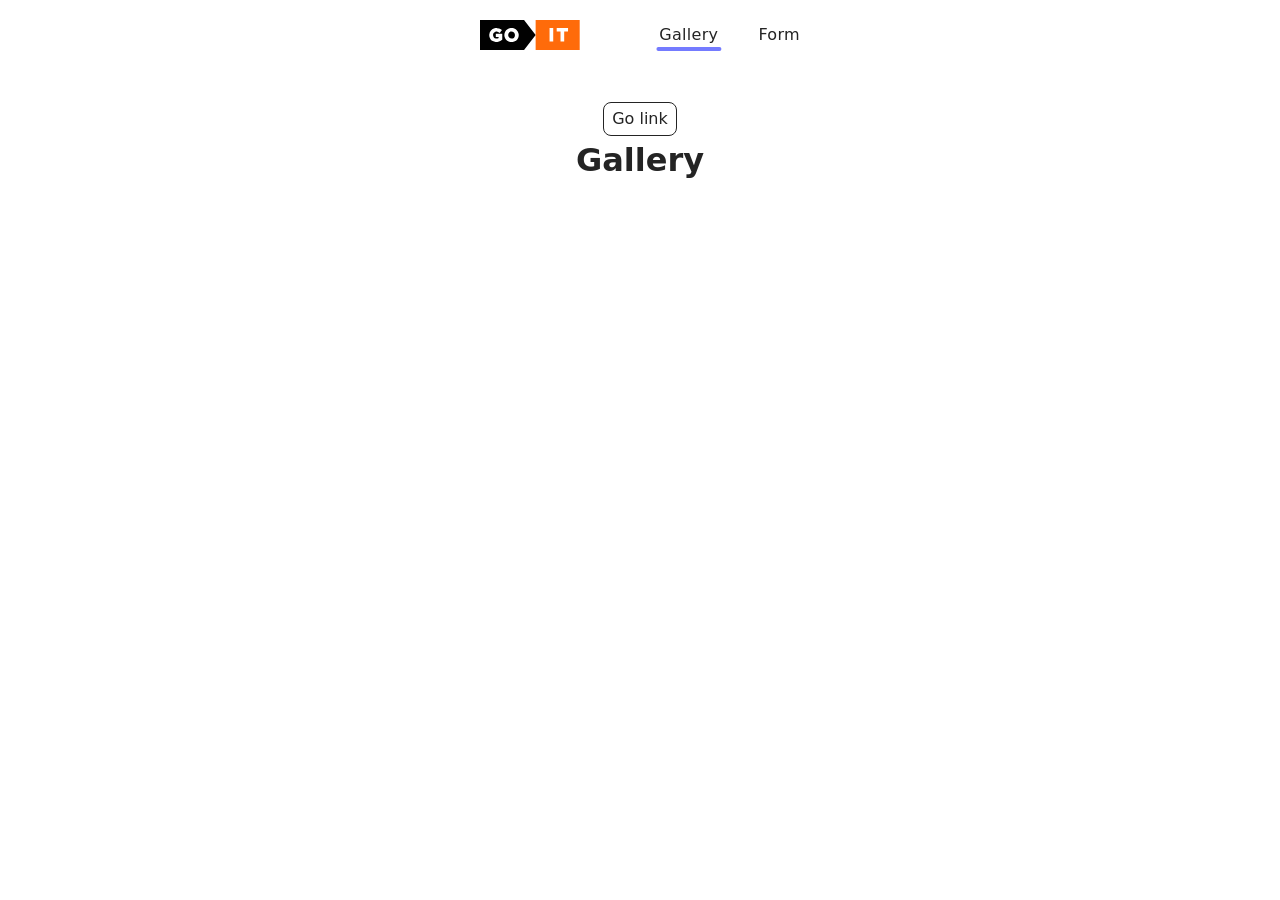
<file: src/1-gallery.html>
<!DOCTYPE html>
<html lang="en">
  <head>
    <meta charset="UTF-8" />
    <meta name="viewport" content="width=device-width, initial-scale=1.0" />
    <title>Gallery Page</title>
    <link rel="stylesheet" href="./css/styles.css" />
  </head>
  <body>
    <!-- Header -->
    <header class="header">
      <div class="container">
        <nav class="nav">
          <a class="nav-logo" href="./index.html" aria-label="Site logo">
            <svg class="nav-logo-icon" width="100" height="30">
              <use href="./img/sprite.svg#logo"></use>
            </svg>
          </a>
          <ul class="nav-list">
             <li class="nav-item">
               <a class="nav-link active" href="./1-gallery.html">Gallery</a>
            </li>
             <li class="nav-item">
               <a class="nav-link" href="./2-form.html">Form</a>
            </li>
          </ul>
        </nav>
      </div>
    </header>

    <!-- Main content -->
    <main>
      <div class="container">
        
        <a class="back-link" href="./index.html">Go link</a>
        <h1 class="main-title">Gallery</h1>
        
        <ul class="gallery"></ul>
        
      </div>
    </main>

   
    <script type="module" src="./js/1-gallery.js"></script>
  </body>
</html>
</file>
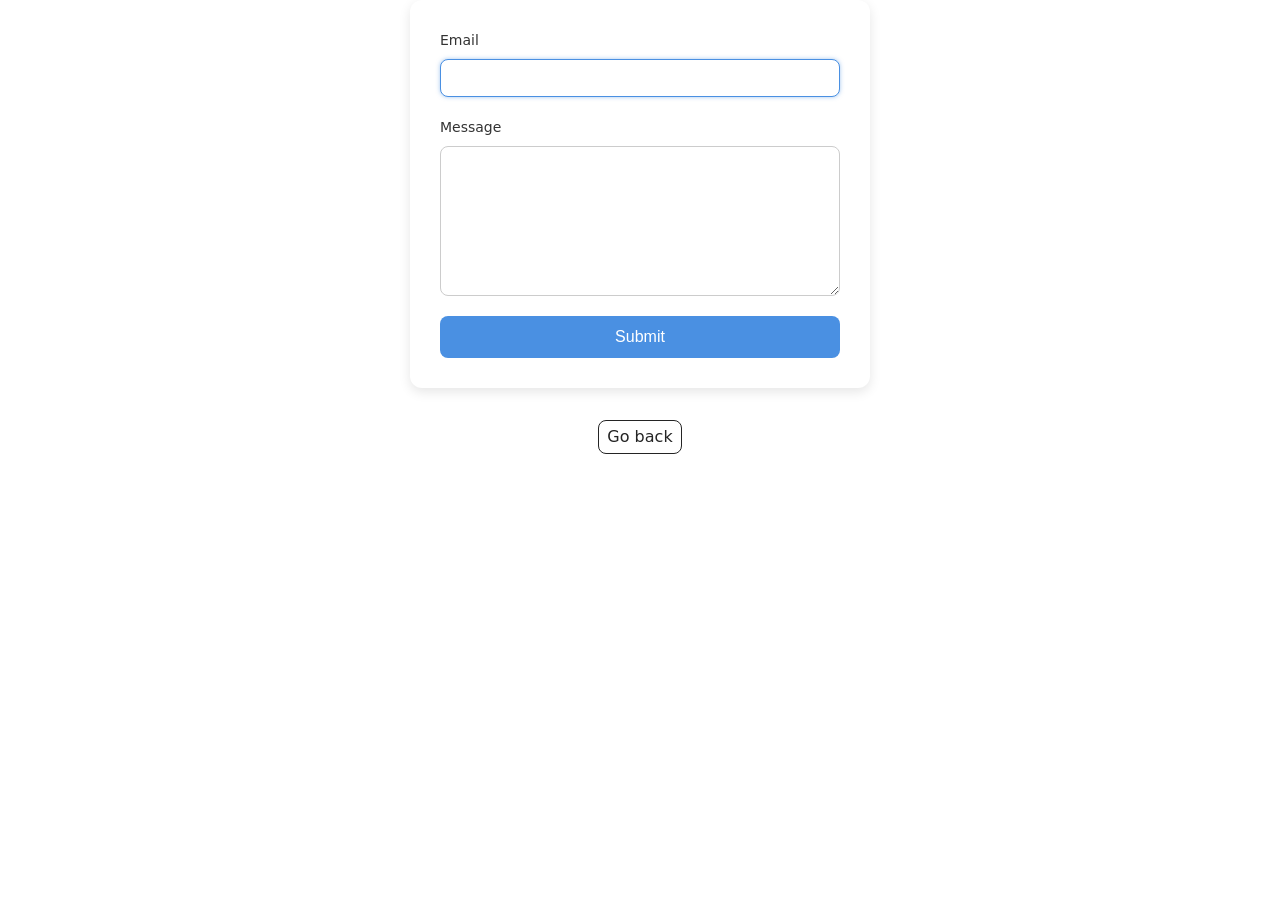
<file: src/2-form.html>
<!DOCTYPE html>
<html lang="en">
  <head>
    <meta charset="UTF-8" />
    <meta http-equiv="X-UA-Compatible" content="IE=edge" />
    <meta name="viewport" content="width=device-width, initial-scale=1.0" />
    <title>Form</title>
    <link rel="stylesheet" href="./css/styles.css" />
  </head>
  <body>
   
<form class="feedback-form" autocomplete="off">
  <label>
    Email
    <input type="email" name="email" autofocus />
  </label>
  <label>
    Message
    <textarea name="message" rows="8"></textarea>
  </label>
  <button type="submit">Submit</button>
</form>

    <main>
      <div class="container">
       <a class="back-link" href="./index.html">Go back</a>
       <h1 class="main-title"></h1>
       
      </div>
    </main>

    <script type="module" src="./js/2-form.js"></script>

  </body>
</html>
</file>
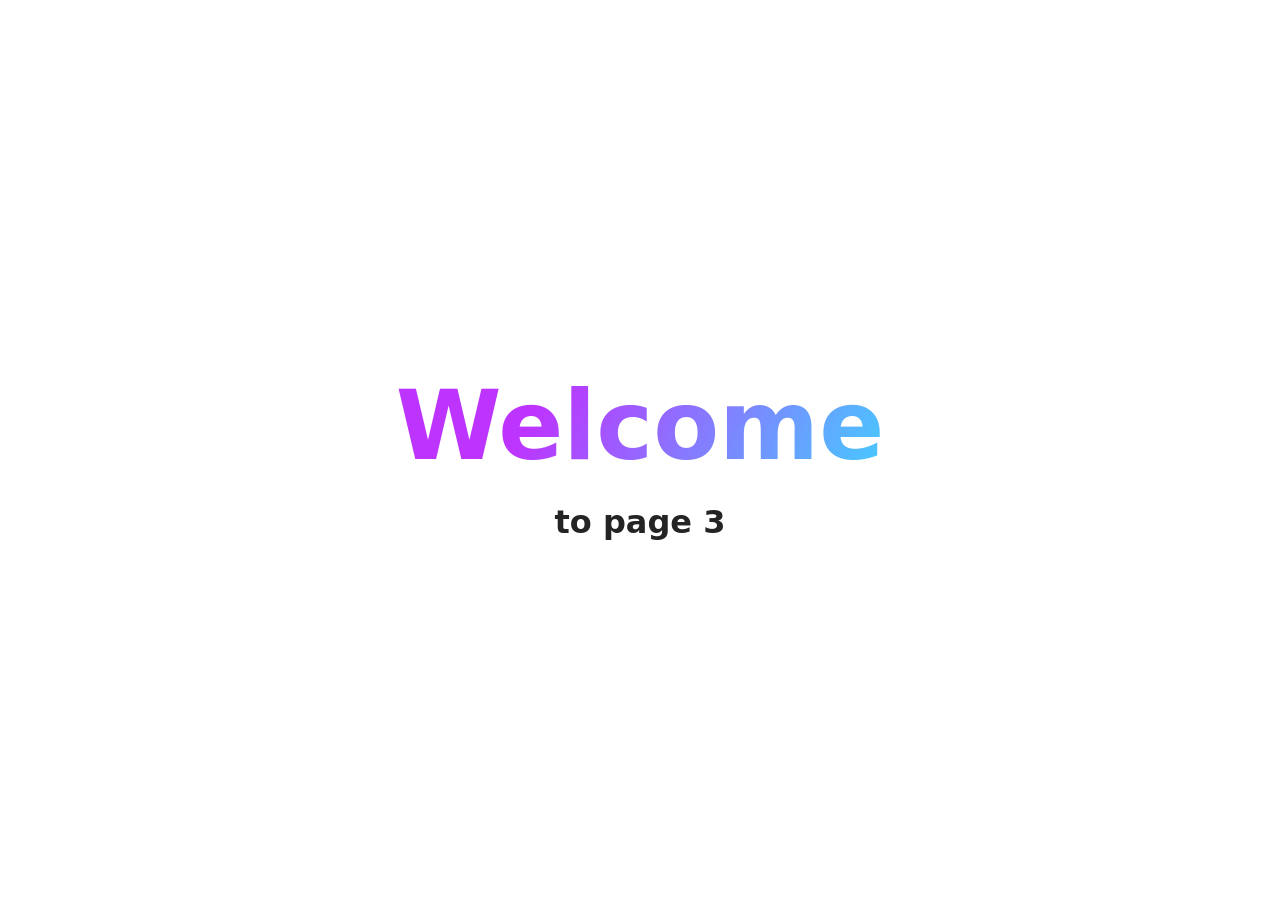
<file: src/page-3.html>
<!DOCTYPE html>
<html lang="en">
  <head>
    <meta charset="UTF-8" />
    <meta http-equiv="X-UA-Compatible" content="IE=edge" />
    <meta name="viewport" content="width=device-width, initial-scale=1.0" />
    <title>Page 3</title>
    <link rel="stylesheet" href="./css/styles.css" />
  </head>
  <body>
    <load
      src="./partials/header.html"
      icon-path="./img/sprite.svg#logo"
      highlight-curr="active"
    />

    <main>
      <div class="container">
        <h1 class="main-title">
          <span class="main-title-gradient">Welcome</span> to page 3
        </h1>
        <load src="./partials/back-link.html" />
      </div>
    </main>

    <load src="./partials/footer.html" />
  </body>
</html>
</file>
<file: src/css/styles.css>
/**
  |============================
  | include css partials with
  | default @import url()
  |============================
*/
/* Common styles */
@import url('./reset.css');
@import url('./base.css');
@import url('./container.css');
@import url('./animations.css');

/* Sections style */
@import url('./header.css');
@import url('./vite-promo.css');
@import url('./badges.css');
@import url('./back-link.css');
@import url('./feedback-form.css');
@import url('./gallery.css');
</file>
